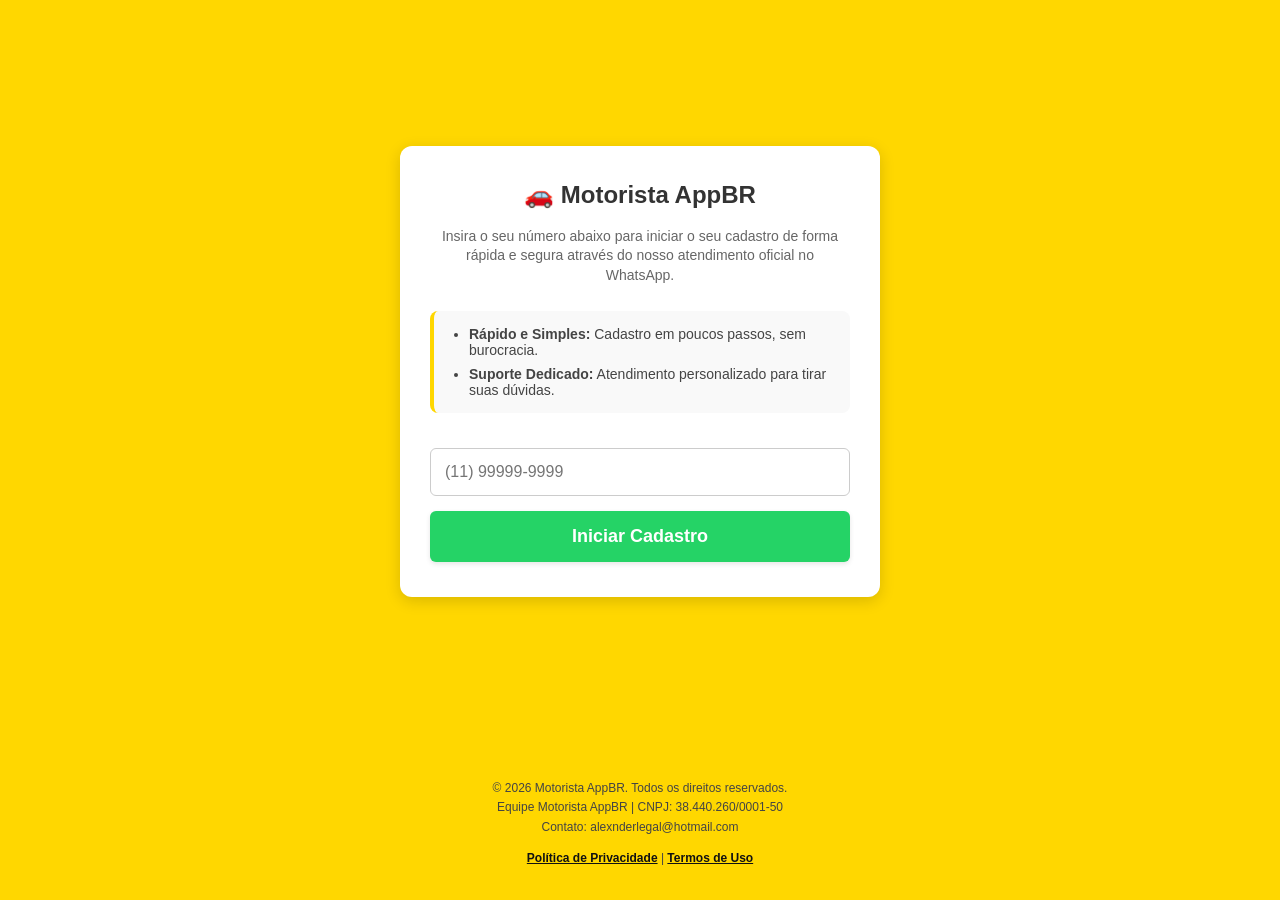
<file: index.html>
<!DOCTYPE html>
<html lang="pt-BR">
<head>
    <meta charset="UTF-8">
    <meta name="viewport" content="width=device-width, initial-scale=1.0">
    <title>Cadastro - Motorista AppBR</title>
    
    <script async src="https://www.googletagmanager.com/gtag/js?id=AW-11197471115"></script>
    <script>
        window.dataLayer = window.dataLayer || [];
        function gtag(){dataLayer.push(arguments);}
        gtag('js', new Date());

        gtag('config', 'AW-11197471115'); // Substitua AW-11197471115 aqui também
    </script>

    <style>
        body {
            font-family: Arial, sans-serif;
            display: flex;
            flex-direction: column;
            justify-content: space-between;
            align-items: center;
            min-height: 100vh;
            background-color: #FFD700;
            margin: 0;
            padding: 20px;
            box-sizing: border-box;
        }
        .main-container {
            display: flex;
            justify-content: center;
            align-items: center;
            flex-grow: 1;
            width: 100%;
        }
        .card {
            background-color: white;
            padding: 35px 30px;
            border-radius: 12px;
            box-shadow: 0 4px 15px rgba(0,0,0,0.15);
            text-align: center;
            width: 100%;
            max-width: 420px;
        }
        .logo-placeholder {
            font-size: 24px;
            font-weight: bold;
            color: #333;
            margin-bottom: 10px;
        }
        h2 {
            color: #222;
            margin-top: 0;
            font-size: 22px;
        }
        p.subtitle {
            color: #666;
            font-size: 14px;
            margin-bottom: 25px;
            line-height: 1.4;
        }
        .benefits-box {
            text-align: left;
            background-color: #f9f9f9;
            padding: 15px;
            border-radius: 8px;
            margin-bottom: 20px;
            border-left: 4px solid #FFD700;
        }
        .benefits-box ul {
            margin: 0;
            padding-left: 20px;
            color: #444;
            font-size: 14px;
        }
        .benefits-box li {
            margin-bottom: 8px;
        }
        .benefits-box li:last-child {
            margin-bottom: 0;
        }
        input[type="tel"] {
            width: 100%;
            padding: 14px;
            margin: 15px 0;
            border: 1px solid #ccc;
            border-radius: 6px;
            font-size: 16px;
            box-sizing: border-box;
            outline: none;
            transition: border-color 0.2s;
        }
        input[type="tel"]:focus {
            border-color: #25D366;
        }
        button {
            background-color: #25D366;
            color: white;
            border: none;
            padding: 15px;
            width: 100%;
            border-radius: 6px;
            font-size: 18px;
            font-weight: bold;
            cursor: pointer;
            transition: background-color 0.3s;
            box-shadow: 0 2px 5px rgba(0,0,0,0.1);
        }
        button:hover {
            background-color: #128C7E;
        }
        /* Rodapé exigido pelo Google Ads para conformidade */
        footer {
            width: 100%;
            max-width: 600px;
            text-align: center;
            font-size: 12px;
            color: #444;
            line-height: 1.6;
            margin-top: 30px;
            padding-top: 15px;
        }
        footer a {
            color: #111;
            text-decoration: underline;
            font-weight: bold;
        }
    </style>
</head>
<body>

    <div class="main-container">
        <div class="card">
            <div class="logo-placeholder">🚗 Motorista AppBR</div>
            
            <h2></h2>
            <p class="subtitle">Insira o seu número abaixo para iniciar o seu cadastro de forma rápida e segura através do nosso atendimento oficial no WhatsApp.</p>
            
            <div class="benefits-box">
                <ul>
                    <li><strong>Rápido e Simples:</strong> Cadastro em poucos passos, sem burocracia.</li>
                    <li><strong>Suporte Dedicado:</strong> Atendimento personalizado para tirar suas dúvidas.</li>
                  
                </ul>
            </div>

            <input type="tel" id="telefone" placeholder="(11) 99999-9999" aria-label="Digite seu número de telefone com DDD" maxlength="15" required>
            <button onclick="validarEEnviar()">Iniciar Cadastro</button>
        </div>
    </div>

    <footer>
        <p>
            &copy; 2026 Motorista AppBR. Todos os direitos reservados.<br>
            Equipe Motorista AppBR | CNPJ: 38.440.260/0001-50<br>
            Contato: alexnderlegal@hotmail.com
        </p>
        <p>
            <a href="politica-de-privacidade.html" target="_blank">Política de Privacidade</a> | <a href="termos-de-uso.html" target="_blank">Termos de Uso</a>
        </p>
    </footer>

    <script>
        // Máscara automática para o input de telefone
        const inputTelefone = document.getElementById('telefone');
        inputTelefone.addEventListener('input', function (e) {
            let x = e.target.value.replace(/\D/g, '').match(/(\d{0,2})(\d{0,5})(\d{0,4})/);
            e.target.value = !x[2] ? x[1] : '(' + x[1] + ') ' + x[2] + (x[3] ? '-' + x[3] : '');
        });

        // Função que valida o formulário e inicia o processo
        function validarEEnviar() {
            var telefoneDigitado = inputTelefone.value;
            var apenasNumeros = telefoneDigitado.replace(/\D/g, '');
            
            if(apenasNumeros.length < 10) {
                alert('Por favor, digite um número de telefone válido com o seu DDD.');
                return;
            }

            var numeroDestino = '5561920037130'; 
            var mensagem = 'Olá! Quero me cadastrar. Meu número é: ' + telefoneDigitado;
            var urlWhatsApp = 'https://api.whatsapp.com/send?phone=' + numeroDestino + '&text=' + encodeURIComponent(mensagem);
            
            // Dispara a conversão do Google Ads e depois redireciona
            gtagReportarConversaoeRedirecionar(urlWhatsApp);
        }

        /* ======================================================================
            2. RASTREAMENTO DE CONVERSÃO DO GOOGLE ADS
            Substitua "AW-11197471115/CONVERSION_LABEL" pelos dados gerados
            na sua meta de conversão do painel do Google Ads.
            ======================================================================
        */
        function gtagReportarConversaoeRedirecionar(url) {
            var conversaoDisparada = false;

            // Função de segurança para garantir o redirecionamento mesmo se o Google falhar
            function redirecionar() {
                if (!conversaoDisparada) {
                    conversaoDisparada = true;
                    window.location.href = url;
                }
            }

            // Tenta enviar o evento para o Google Ads
            if (typeof gtag === 'function') {
                gtag('event', 'conversion', {
                    'send_to': 'AW-11197471115/6b3lCPr-m7UcEIuzr9sp',
                    'event_callback': redirecionar
                });
                
                // Limite de 800ms para o Google responder, se demorar mais, redireciona à força
                setTimeout(redirecionar, 800);
            } else {
                // Caso o usuário use bloqueador de anúncios e o script do Google não carregue
                redirecionar();
            }
        }
    </script>
</body>
</html>
</file>
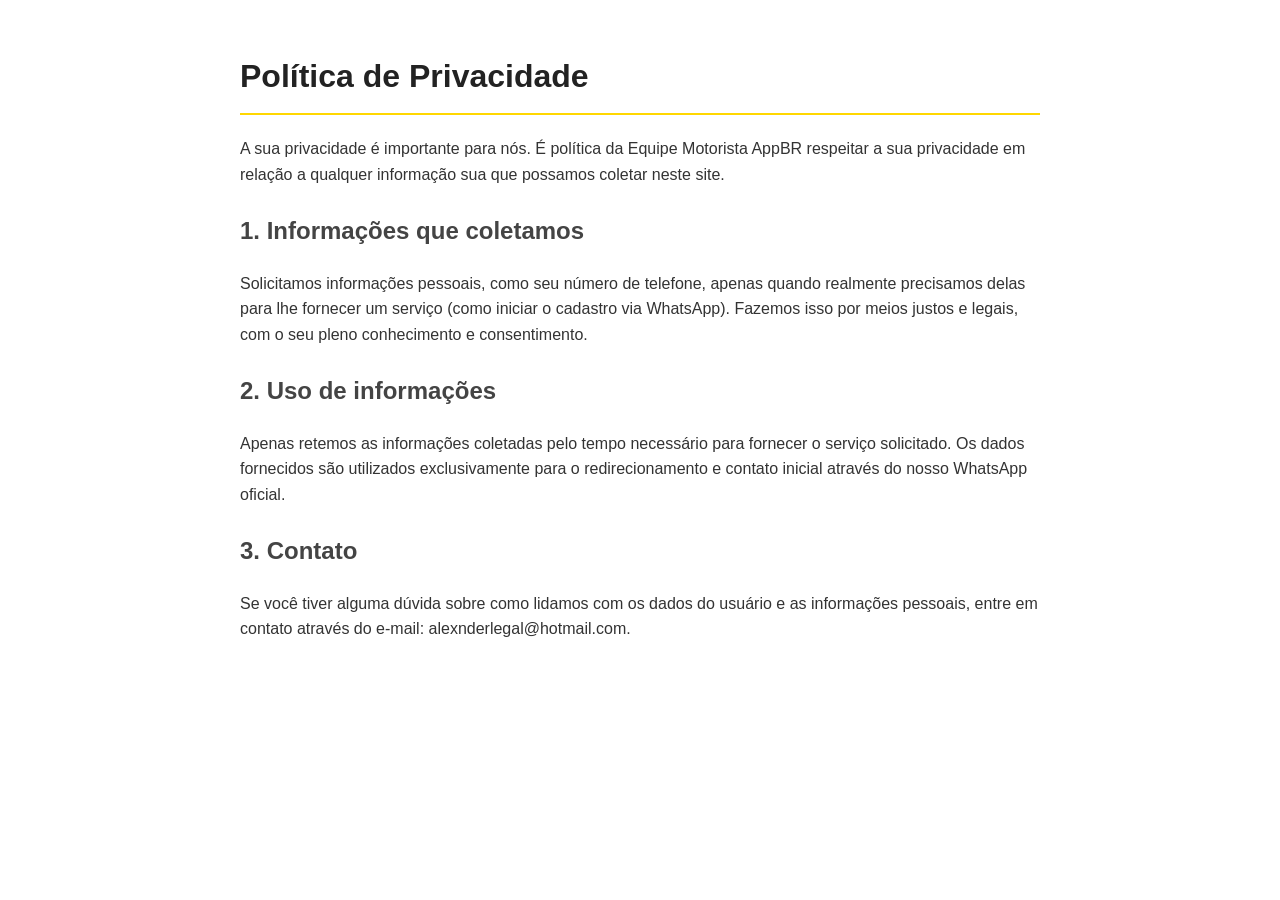
<file: politica-de-privacidade.html>
<!DOCTYPE html>
<html lang="pt-BR">
<head>
    <meta charset="UTF-8">
    <meta name="viewport" content="width=device-width, initial-scale=1.0">
    <title>Política de Privacidade - Motorista AppBR</title>
    <style>
        body { font-family: Arial, sans-serif; padding: 30px; line-height: 1.6; color: #333; max-width: 800px; margin: 0 auto; }
        h1 { color: #222; border-bottom: 2px solid #FFD700; padding-bottom: 10px; }
        h2 { color: #444; margin-top: 25px; }
    </style>
</head>
<body>
    <h1>Política de Privacidade</h1>
    <p>A sua privacidade é importante para nós. É política da Equipe Motorista AppBR respeitar a sua privacidade em relação a qualquer informação sua que possamos coletar neste site.</p>
    
    <h2>1. Informações que coletamos</h2>
    <p>Solicitamos informações pessoais, como seu número de telefone, apenas quando realmente precisamos delas para lhe fornecer um serviço (como iniciar o cadastro via WhatsApp). Fazemos isso por meios justos e legais, com o seu pleno conhecimento e consentimento.</p>
    
    <h2>2. Uso de informações</h2>
    <p>Apenas retemos as informações coletadas pelo tempo necessário para fornecer o serviço solicitado. Os dados fornecidos são utilizados exclusivamente para o redirecionamento e contato inicial através do nosso WhatsApp oficial.</p>
    
    <h2>3. Contato</h2>
    <p>Se você tiver alguma dúvida sobre como lidamos com os dados do usuário e as informações pessoais, entre em contato através do e-mail: alexnderlegal@hotmail.com.</p>
</body>
</html>
</file>
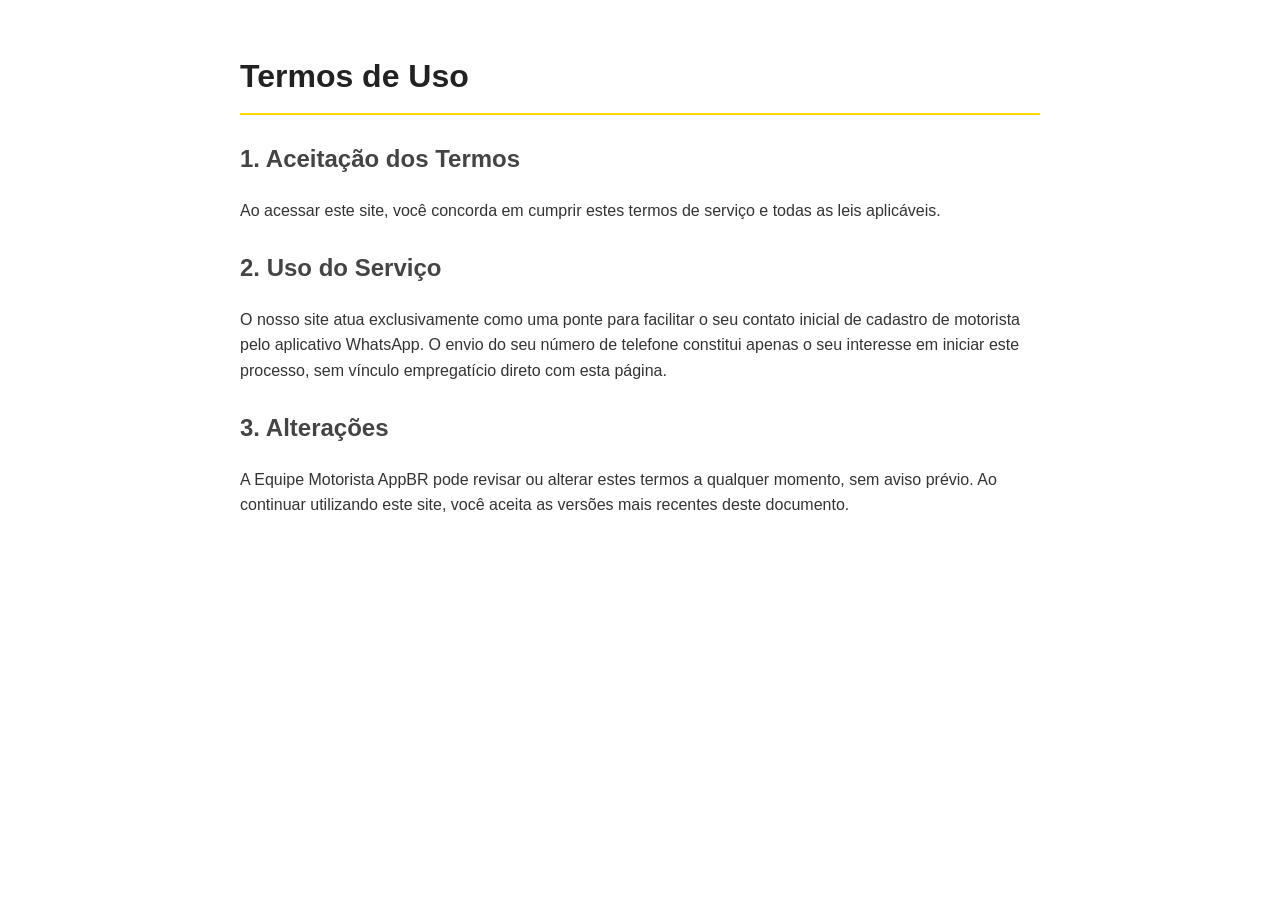
<file: termos-de-uso.html>
<!DOCTYPE html>
<html lang="pt-BR">
<head>
    <meta charset="UTF-8">
    <meta name="viewport" content="width=device-width, initial-scale=1.0">
    <title>Termos de Uso - Motorista AppBR</title>
    <style>
        body { font-family: Arial, sans-serif; padding: 30px; line-height: 1.6; color: #333; max-width: 800px; margin: 0 auto; }
        h1 { color: #222; border-bottom: 2px solid #FFD700; padding-bottom: 10px; }
        h2 { color: #444; margin-top: 25px; }
    </style>
</head>
<body>
    <h1>Termos de Uso</h1>
    <h2>1. Aceitação dos Termos</h2>
    <p>Ao acessar este site, você concorda em cumprir estes termos de serviço e todas as leis aplicáveis.</p>
    <h2>2. Uso do Serviço</h2>
    <p>O nosso site atua exclusivamente como uma ponte para facilitar o seu contato inicial de cadastro de motorista pelo aplicativo WhatsApp. O envio do seu número de telefone constitui apenas o seu interesse em iniciar este processo, sem vínculo empregatício direto com esta página.</p>
    <h2>3. Alterações</h2>
    <p>A Equipe Motorista AppBR pode revisar ou alterar estes termos a qualquer momento, sem aviso prévio. Ao continuar utilizando este site, você aceita as versões mais recentes deste documento.</p>
</body>
</html>
</file>
